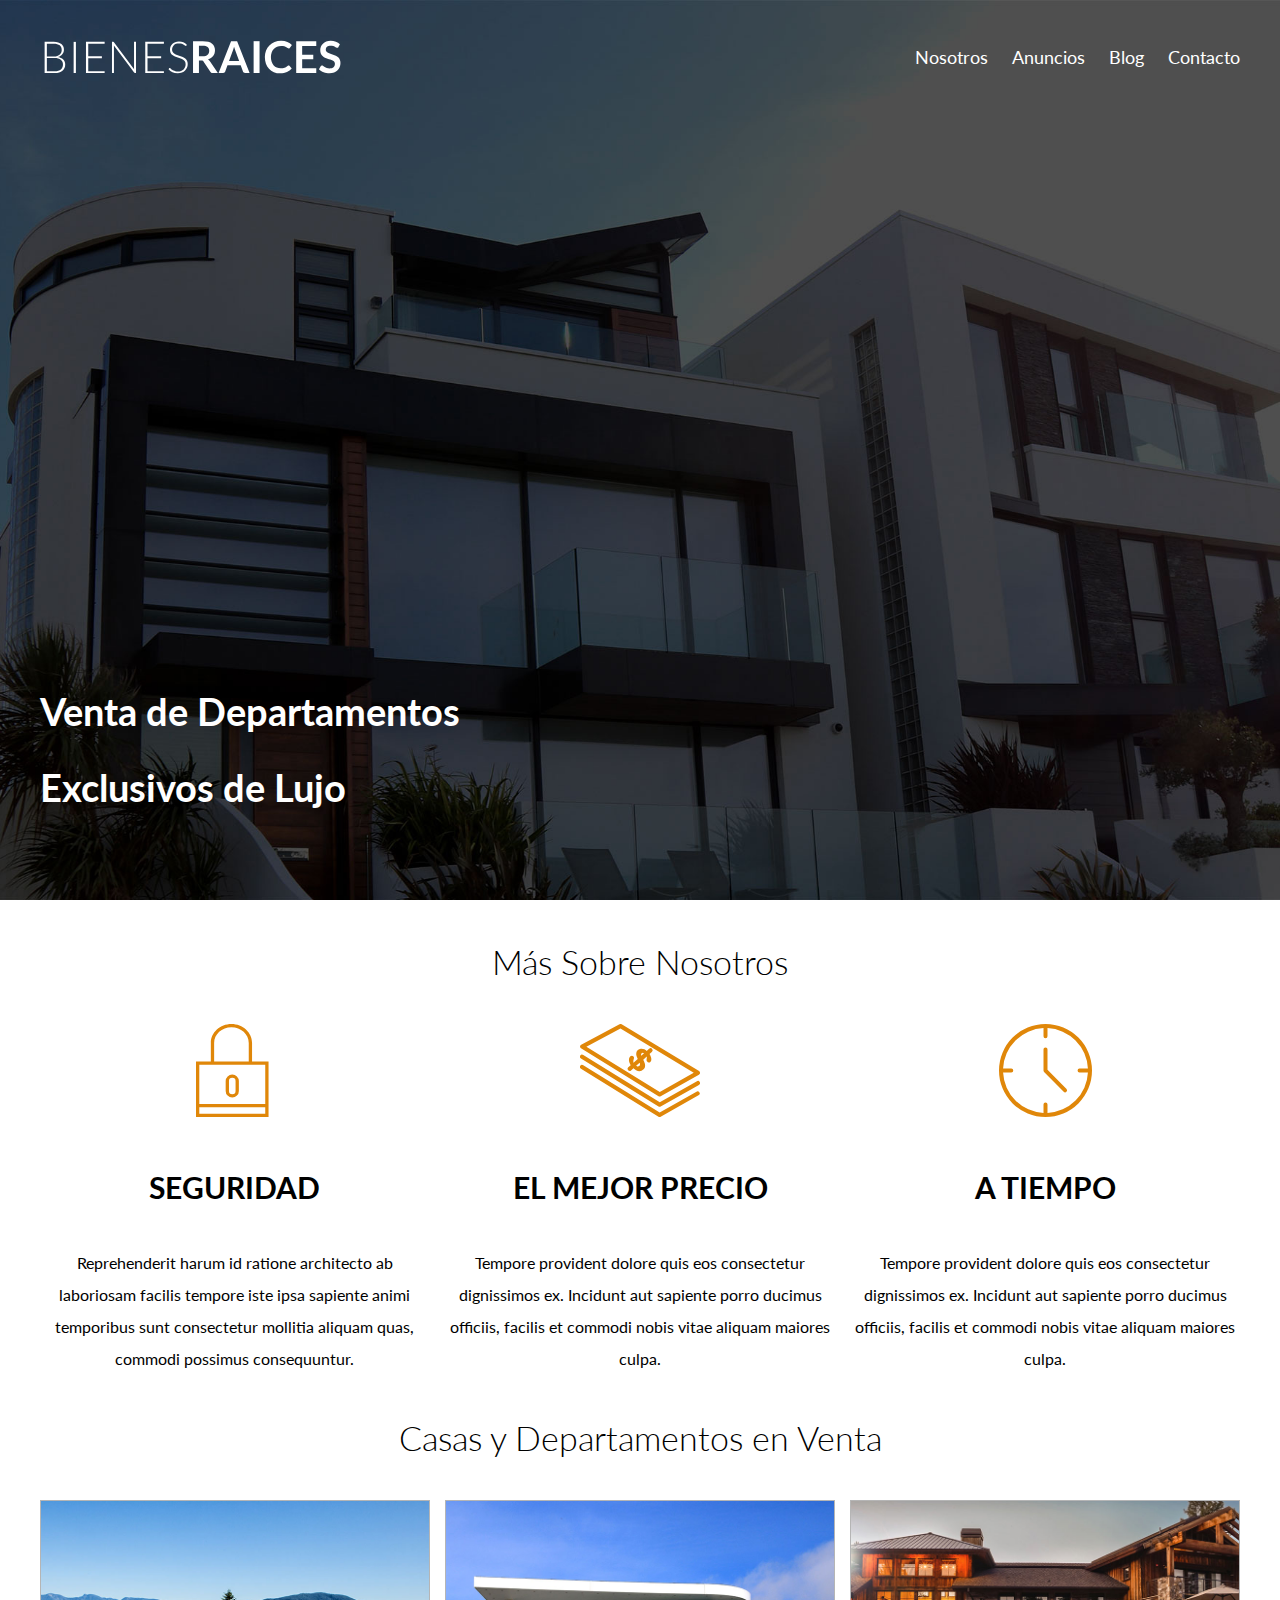
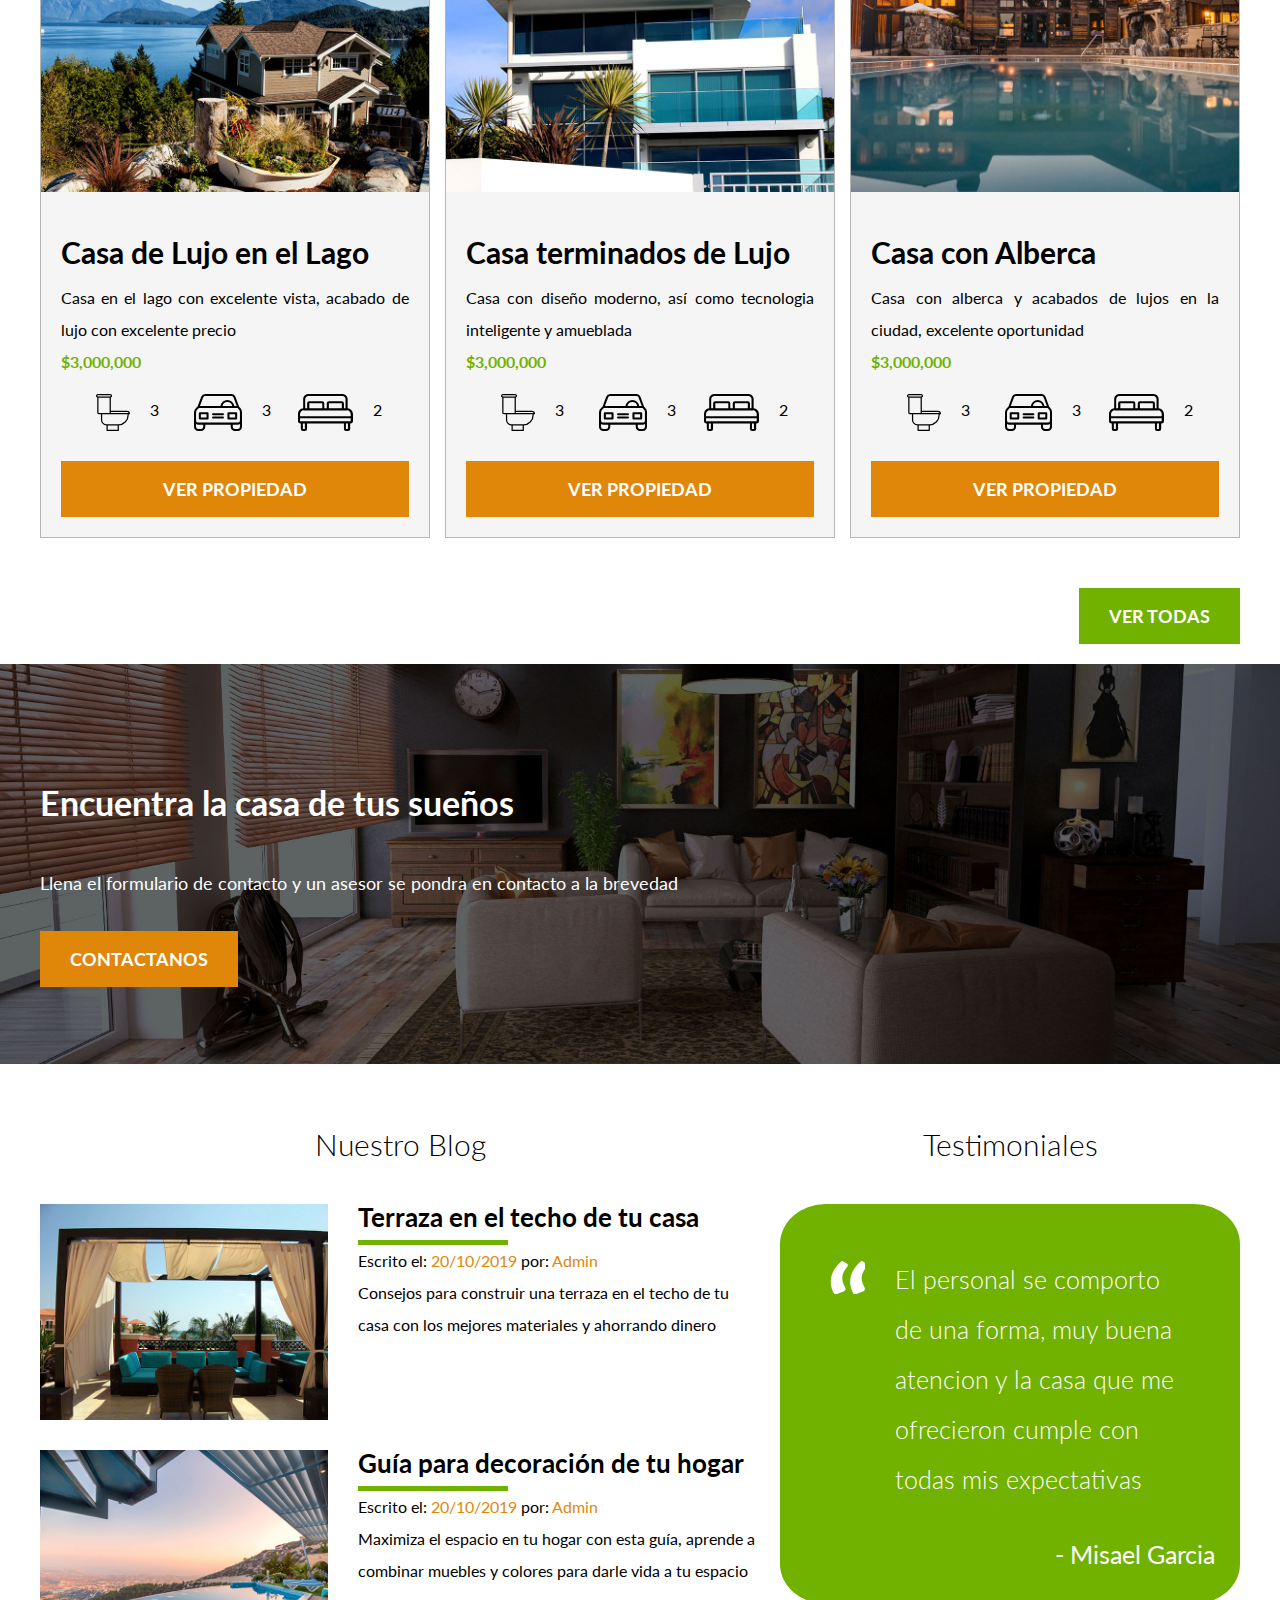
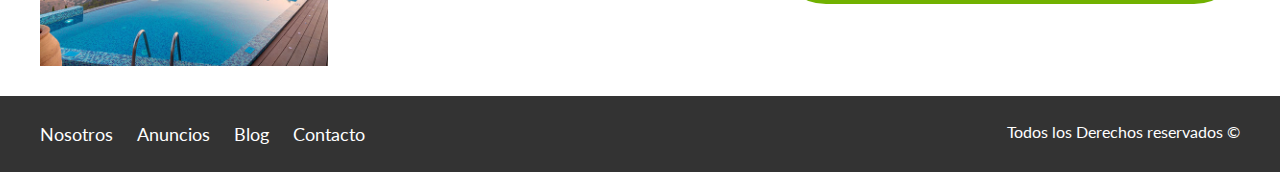
<file: index.html>
<!DOCTYPE html>
<html lang="en">

<head>
    <meta charset="UTF-8">
    <meta name="viewport" content="width=device-width, initial-scale=1.0">
    <title>Bienes Raices</title>
    <link href="https://fonts.googleapis.com/css2?family=Lato:wght@100;400;700;900&display=swap" rel="stylesheet">
    <link rel="stylesheet" href="css/normalize.css">
    <link rel="stylesheet" href="css/styles.css">
</head>

<body>

    <header class="site-header inicio">

        <div class="contenedor contenido-header">
            <div class="barra">
                <img src="img/logo.svg" alt="Logotipo">

                <div class="mobile-menu">
                    <a href="#navegacion">
                        <img src="img/barras.svg" alt="Icono Menu">
                    </a>
                </div>

                <nav id="navegacion" class="navegacion">
                    <a href="nosotros.html">Nosotros</a>
                    <a href="anuncios.html">Anuncios</a>
                    <a href="blog.html">Blog</a>
                    <a href="contacto.html">Contacto</a>
                </nav>
            </div>
            <h1>Venta de Departamentos Exclusivos de Lujo</h1>
        </div>
    </header>

    <section class="contenedor seccion">

        <h2 class="fw-300 centrar-texto">Más Sobre Nosotros</h2>

        <div class="iconos-nosotros">
            <div class="icono">
                <img src="img/icono1.svg" alt="Icono Seguridad">
                <h3>Seguridad</h3>
                <p>Reprehenderit harum id ratione architecto ab laboriosam facilis tempore iste ipsa sapiente animi temporibus sunt consectetur mollitia aliquam quas, commodi possimus consequuntur.</p>
            </div>

            <div class="icono">
                <img src="img/icono2.svg" alt="Icono Mejor Precio">
                <h3>El Mejor Precio</h3>
                <p>Tempore provident dolore quis eos consectetur dignissimos ex. Incidunt aut sapiente porro ducimus officiis, facilis et commodi nobis vitae aliquam maiores culpa.</p>
            </div>

            <div class="icono">
                <img src="img/icono3.svg" alt="Icono Tiempo">
                <h3>A Tiempo</h3>
                <p> Tempore provident dolore quis eos consectetur dignissimos ex. Incidunt aut sapiente porro ducimus officiis, facilis et commodi nobis vitae aliquam maiores culpa.</p>
            </div>
        </div>
    </section>

    <main class="seccion contenedor">
        <h2 class="fw-300 centrar-texto">Casas y Departamentos en Venta</h2>
        <div class="contenedor-anuncios">
            <div class="anuncio">
                <img src="img/anuncio1.jpg" alt="Anuncio Casa Lago">

                <div class="contenido-anuncio">
                    <h3>Casa de Lujo en el Lago</h3>
                    <p>Casa en el lago con excelente vista, acabado de lujo con excelente precio</p>
                    <p class="precio">$3,000,000</p>
                    <ul class="caracteristicas">
                        <li>
                            <img src="img/icono_wc.svg" alt="icono wc">
                            <p>3</p>
                        </li>
                        <li>
                            <img src="img/icono_estacionamiento.svg" alt="icono icono estacionamiento">
                            <p>3</p>
                        </li>
                        <li>
                            <img src="img/icono_dormitorio.svg" alt="icono dormitorio">
                            <p>2</p>
                        </li>
                    </ul>
                    <a href="anuncio.html" class="boton boton-amarillo d-block">Ver propiedad</a>
                </div>
            </div>

            <div class="anuncio">
                <img src="img/anuncio2.jpg" alt="Anuncio Casa Lujo">
                <div class="contenido-anuncio">
                    <h3>Casa terminados de Lujo</h3>
                    <p>Casa con diseño moderno, así como tecnologia inteligente y amueblada</p>
                    <p class="precio">$3,000,000</p>
                    <ul class="caracteristicas">
                        <li>
                            <img src="img/icono_wc.svg" alt="icono wc">
                            <p>3</p>
                        </li>
                        <li>
                            <img src="img/icono_estacionamiento.svg" alt="icono icono estacionamiento">
                            <p>3</p>
                        </li>
                        <li>
                            <img src="img/icono_dormitorio.svg" alt="icono dormitorio">
                            <p>2</p>
                        </li>
                    </ul>
                    <a href="anuncio.html" class="boton boton-amarillo d-block">Ver propiedad</a>
                </div>
            </div>

            <div class="anuncio">
                <img src="img/anuncio3.jpg" alt="Anuncio Casa Alberca">
                <div class="contenido-anuncio">
                    <h3>Casa con Alberca</h3>
                    <p>Casa con alberca y acabados de lujos en la ciudad, excelente oportunidad</p>
                    <p class="precio">$3,000,000</p>
                    <ul class="caracteristicas">
                        <li>
                            <img src="img/icono_wc.svg" alt="icono wc">
                            <p>3</p>
                        </li>
                        <li>
                            <img src="img/icono_estacionamiento.svg" alt="icono icono estacionamiento">
                            <p>3</p>
                        </li>
                        <li>
                            <img src="img/icono_dormitorio.svg" alt="icono dormitorio">
                            <p>2</p>
                        </li>
                    </ul>
                    <a href="anuncio.html" class="boton boton-amarillo d-block">Ver propiedad</a>
                </div>
            </div>
        </div>
        <div class="ver-todas">
            <a href="anuncios.html" class="boton boton-verde">Ver Todas</a>
        </div>
    </main>

    <section class="imagen-seccion">
        <div class="contenedor contenido-contacto">
            <h2>Encuentra la casa de tus sueños</h2>
            <p>Llena el formulario de contacto y un asesor se pondra en contacto a la brevedad</p>
            <a href="contacto.html" class="boton boton-amarillo">Contactanos</a>
        </div>
    </section>

    <div class="seccion-inferior contenedor seccion">
        <section class="blog">
            <h3 class="centrar-texto fw-300">Nuestro Blog</h3>

            <article class="entrada-blog">
                <div class="imagen">
                    <img src="img/blog1.jpg" alt="Entrada Blog">
                </div>
                <div class="texto-entrada">
                    <a href="entrada.html">
                        <h4>Terraza en el techo de tu casa</h4>
                    </a>
                    <p>Escrito el: <span>20/10/2019 </span> por: <span>Admin</span></p>
                    <p>Consejos para construir una terraza en el techo de tu casa con los mejores materiales y ahorrando dinero</p>
                </div>
            </article>

            <article class="entrada-blog">
                <div class="imagen">
                    <img src="img/blog2.jpg" alt="Entrada Blog">
                </div>
                <div class="texto-entrada">
                    <a href="entrada.html">
                        <h4>Guía para decoración de tu hogar</h4>
                    </a>
                    <p>Escrito el: <span>20/10/2019</span> por: <span>Admin</span></p>
                    <p>Maximiza el espacio en tu hogar con esta guía, aprende a combinar muebles y colores para darle vida a tu espacio</p>
                </div>
            </article>
        </section>

        <section class="testimoniales">

            <h3 class="centrar-texto fw-300">Testimoniales</h3>

            <div class="testimonial">
                <blockquote>El personal se comporto de una forma, muy buena atencion y la casa que me ofrecieron cumple con todas mis expectativas</blockquote>
                <p>- Misael Garcia</p>
            </div>

        </section>
    </div>

    <footer class="site-footer seccion">
        <div class="contenedor contenedor-footer">
            <nav class="navegacion">
                <a href="nosotros.html">Nosotros</a>
                <a href="anuncios.html">Anuncios</a>
                <a href="blog.html">Blog</a>
                <a href="contacto.html">Contacto</a>
            </nav>

            <p class="copy">Todos los Derechos reservados &copy;</p>
        </div>
    </footer>
</body>

</html>
</file>
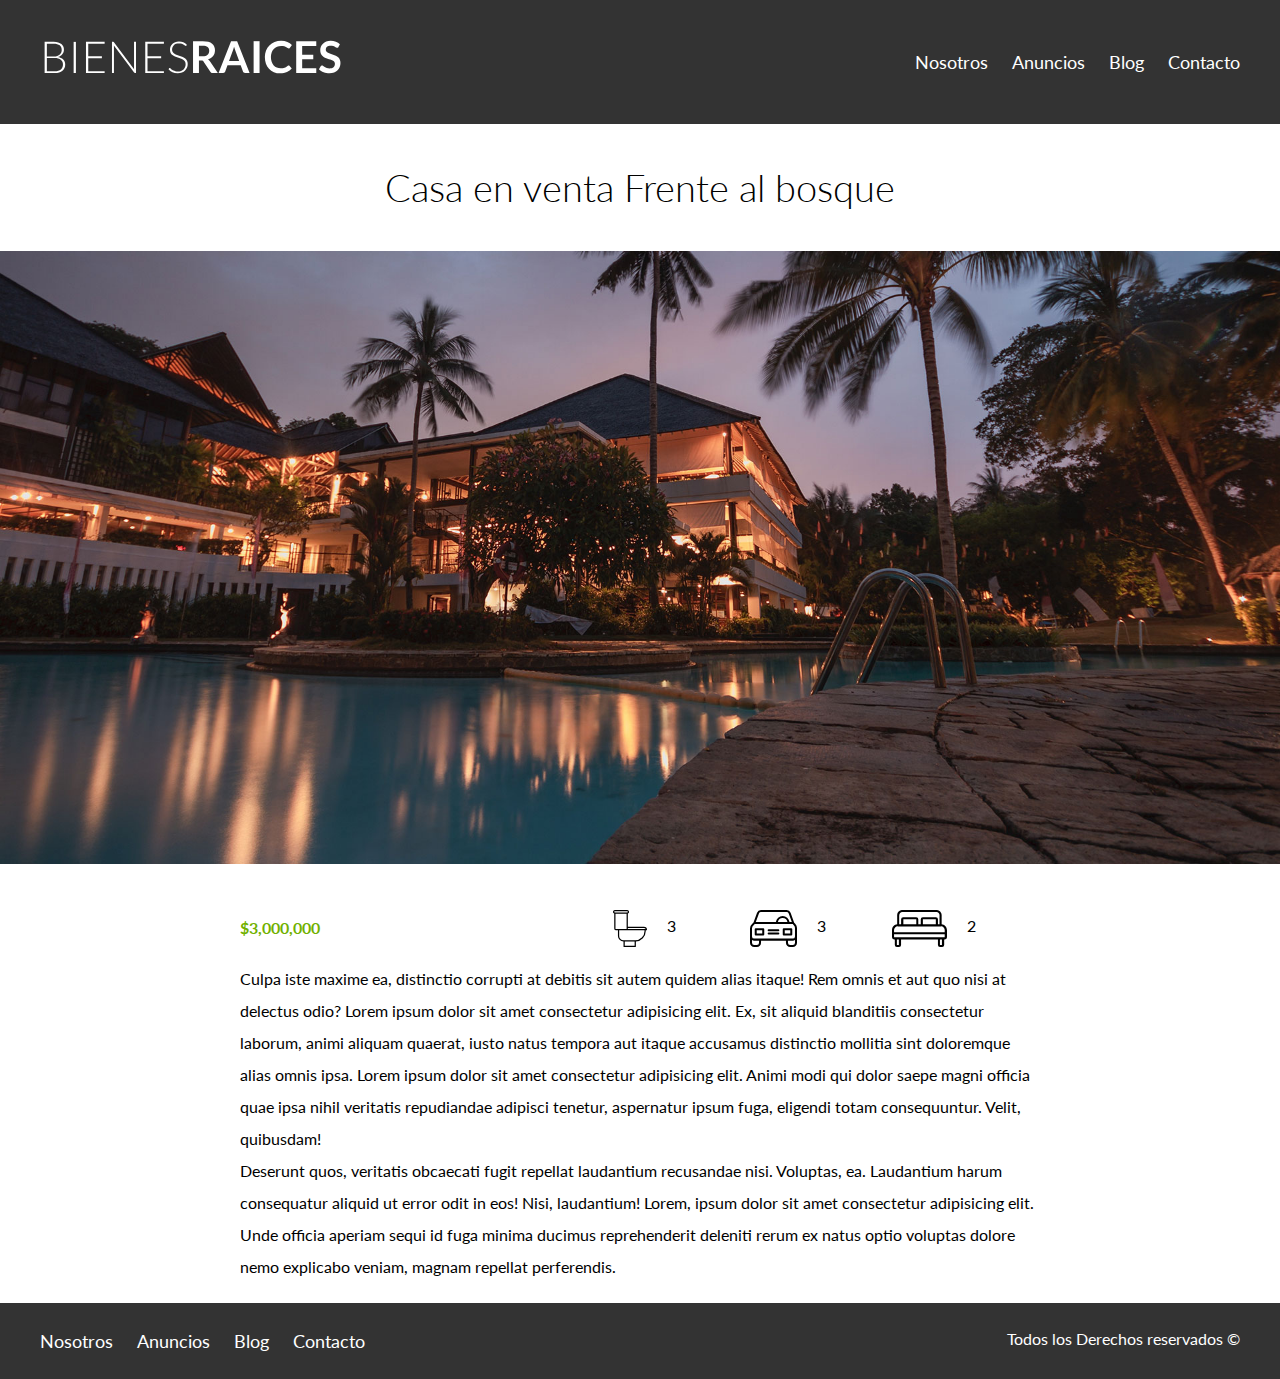
<file: anuncio.html>
<!DOCTYPE html>
<html lang="en">

<head>
    <meta charset="UTF-8">
    <meta name="viewport" content="width=device-width, initial-scale=1.0">
    <title>Bienes Raices</title>
    <link href="https://fonts.googleapis.com/css2?family=Lato:wght@100;400;700;900&display=swap" rel="stylesheet">
    <link rel="stylesheet" href="css/normalize.css">
    <link rel="stylesheet" href="css/styles.css">
</head>

<body>

    <header class="site-header">

        <div class="contenedor contenido-header">
            <div class="barra">
                <a href="index.html"><img src="img/logo.svg" alt="Logotipo"></a>
                <div class="mobile-menu">
                    <a href="#navegacion">
                        <img src="img/barras.svg" alt="Icono Menu">
                    </a>
                </div>

                <nav id="navegacion" class="navegacion">
                    <a href="nosotros.html">Nosotros</a>
                    <a href="anuncios.html">Anuncios</a>
                    <a href="blog.html">Blog</a>
                    <a href="contacto.html">Contacto</a>
                </nav>
            </div>
        </div>
    </header>

    <h1 class="fw-300 centrar-texto">Casa en venta Frente al bosque</h1>
    <img src="img/destacada.jpg" alt="Imagen de la propiedad">

    <main class="contenedor seccion contenido-centrado">

        <div class="resumen-propiedad">
            <p class="precio">$3,000,000</p>
            <ul class="caracteristicas">
                <li>
                    <img src="img/icono_wc.svg" alt="icono wc">
                    <p>3</p>
                </li>
                <li>
                    <img src="img/icono_estacionamiento.svg" alt="icono icono estacionamiento">
                    <p>3</p>
                </li>
                <li>
                    <img src="img/icono_dormitorio.svg" alt="icono dormitorio">
                    <p>2</p>
                </li>
            </ul>
        </div>

        <p>Culpa iste maxime ea, distinctio corrupti at debitis sit autem quidem alias itaque! Rem omnis et aut quo nisi at delectus odio? Lorem ipsum dolor sit amet consectetur adipisicing elit. Ex, sit aliquid blanditiis consectetur laborum, animi aliquam
            quaerat, iusto natus tempora aut itaque accusamus distinctio mollitia sint doloremque alias omnis ipsa. Lorem ipsum dolor sit amet consectetur adipisicing elit. Animi modi qui dolor saepe magni officia quae ipsa nihil veritatis repudiandae
            adipisci tenetur, aspernatur ipsum fuga, eligendi totam consequuntur. Velit, quibusdam!</p>
        <p>Deserunt quos, veritatis obcaecati fugit repellat laudantium recusandae nisi. Voluptas, ea. Laudantium harum consequatur aliquid ut error odit in eos! Nisi, laudantium! Lorem, ipsum dolor sit amet consectetur adipisicing elit. Unde officia aperiam
            sequi id fuga minima ducimus reprehenderit deleniti rerum ex natus optio voluptas dolore nemo explicabo veniam, magnam repellat perferendis.</p>

    </main>

    <footer class="site-footer seccion">
        <div class="contenedor contenedor-footer">
            <nav class="navegacion">
                <a href="nosotros.html">Nosotros</a>
                <a href="anuncios.html">Anuncios</a>
                <a href="blog.html">Blog</a>
                <a href="contacto.html">Contacto</a>
            </nav>

            <p class="copy">Todos los Derechos reservados &copy;</p>
        </div>
    </footer>
</body>

</html>
</file>
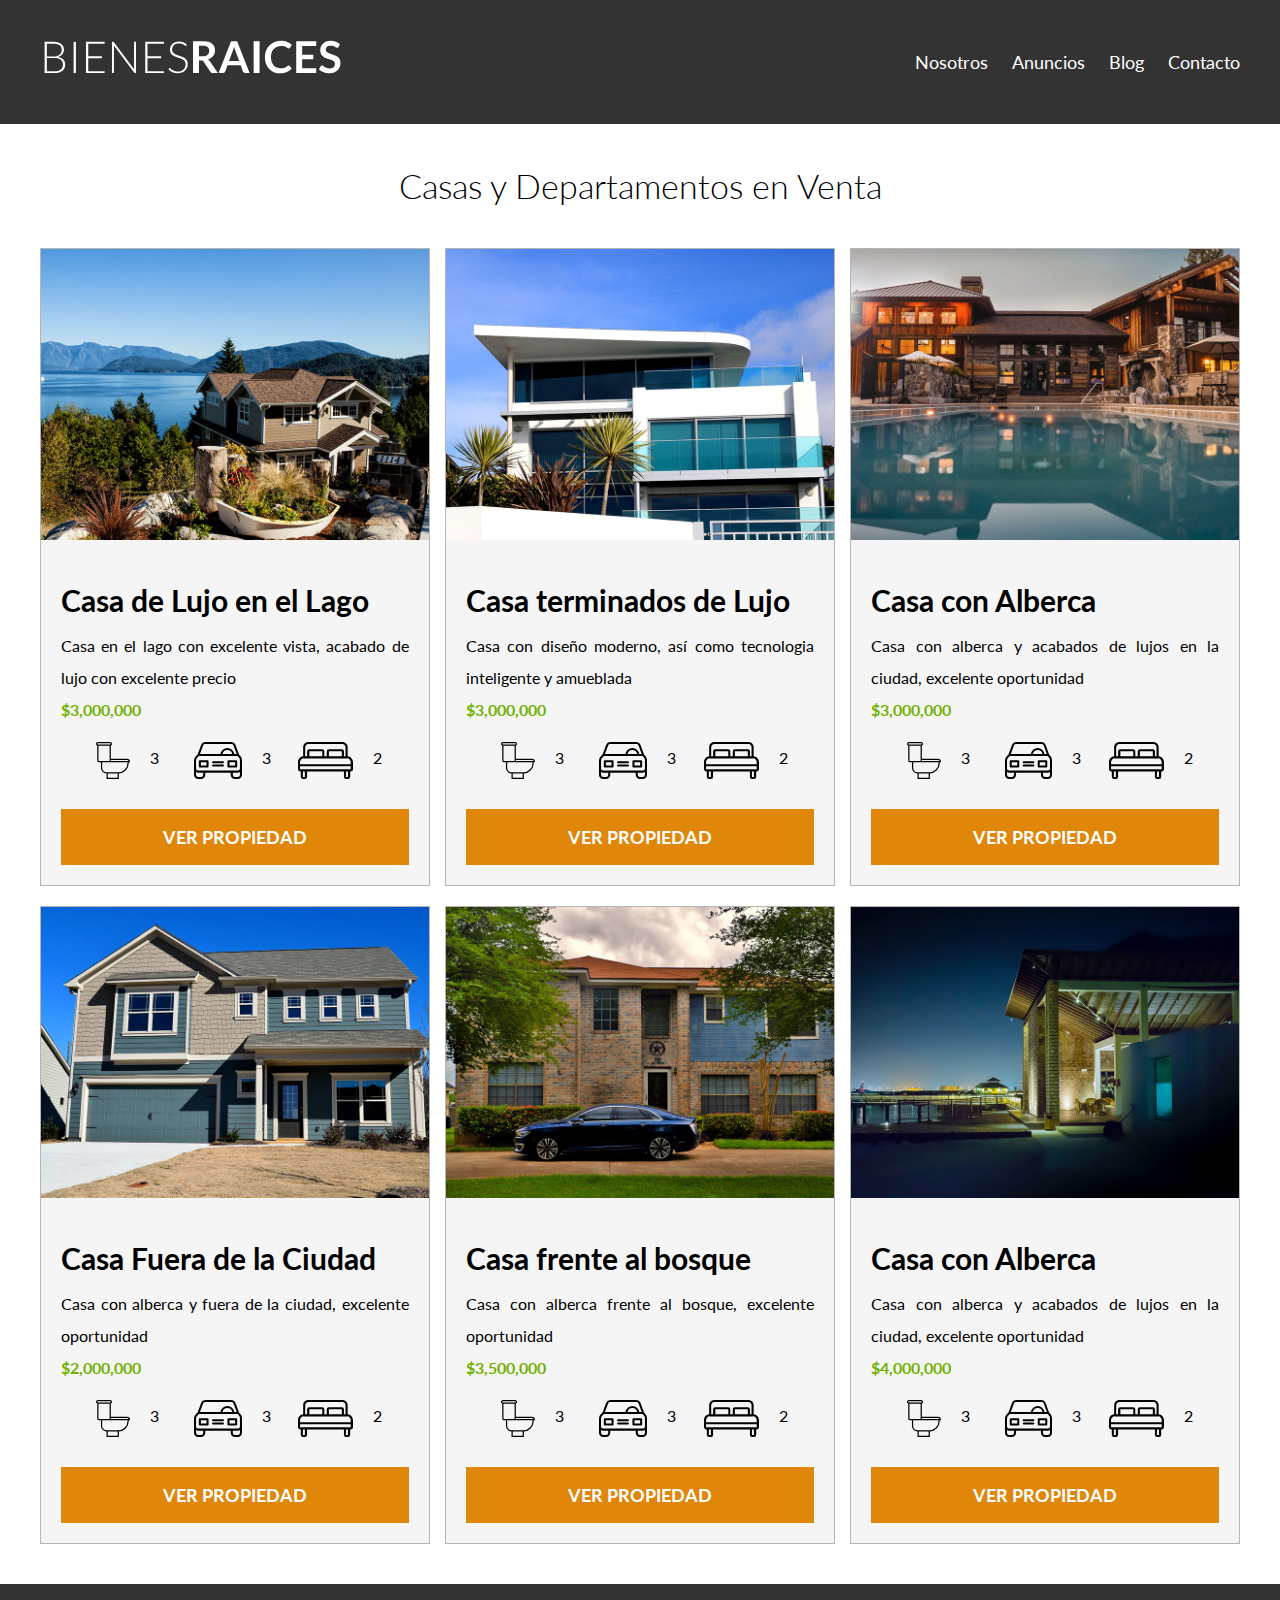
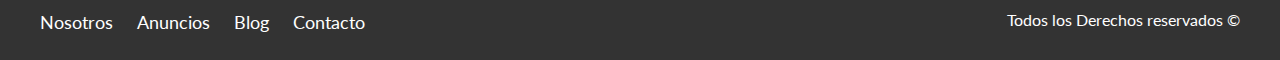
<file: anuncios.html>
<!DOCTYPE html>
<html lang="en">

<head>
    <meta charset="UTF-8">
    <meta name="viewport" content="width=device-width, initial-scale=1.0">
    <title>Bienes Raices</title>
    <link href="https://fonts.googleapis.com/css2?family=Lato:wght@100;400;700;900&display=swap" rel="stylesheet">
    <link rel="stylesheet" href="css/normalize.css">
    <link rel="stylesheet" href="css/styles.css">
</head>

<body>

    <header class="site-header">

        <div class="contenedor contenido-header">
            <div class="barra">
                <a href="index.html"><img src="img/logo.svg" alt="Logotipo"></a>
                <div class="mobile-menu">
                    <a href="#navegacion">
                        <img src="img/barras.svg" alt="Icono Menu">
                    </a>
                </div>

                <nav id="navegacion" class="navegacion">
                    <a href="nosotros.html">Nosotros</a>
                    <a href="anuncios.html">Anuncios</a>
                    <a href="blog.html">Blog</a>
                    <a href="contacto.html">Contacto</a>
                </nav>
            </div>
        </div>
    </header>

    <main class="seccion contenedor">
        <h2 class="fw-300 centrar-texto">Casas y Departamentos en Venta</h2>
        <div class="contenedor-anuncios">

            <div class="anuncio">
                <img src="img/anuncio1.jpg" alt="Anuncio Casa Lago">

                <div class="contenido-anuncio">
                    <h3>Casa de Lujo en el Lago</h3>
                    <p>Casa en el lago con excelente vista, acabado de lujo con excelente precio</p>
                    <p class="precio">$3,000,000</p>
                    <ul class="caracteristicas">
                        <li>
                            <img src="img/icono_wc.svg" alt="icono wc">
                            <p>3</p>
                        </li>
                        <li>
                            <img src="img/icono_estacionamiento.svg" alt="icono icono estacionamiento">
                            <p>3</p>
                        </li>
                        <li>
                            <img src="img/icono_dormitorio.svg" alt="icono dormitorio">
                            <p>2</p>
                        </li>
                    </ul>
                    <a href="anuncio.html" class="boton boton-amarillo d-block">Ver propiedad</a>
                </div>
            </div>

            <div class="anuncio">
                <img src="img/anuncio2.jpg" alt="Anuncio Casa Lujo">
                <div class="contenido-anuncio">
                    <h3>Casa terminados de Lujo</h3>
                    <p>Casa con diseño moderno, así como tecnologia inteligente y amueblada</p>
                    <p class="precio">$3,000,000</p>
                    <ul class="caracteristicas">
                        <li>
                            <img src="img/icono_wc.svg" alt="icono wc">
                            <p>3</p>
                        </li>
                        <li>
                            <img src="img/icono_estacionamiento.svg" alt="icono icono estacionamiento">
                            <p>3</p>
                        </li>
                        <li>
                            <img src="img/icono_dormitorio.svg" alt="icono dormitorio">
                            <p>2</p>
                        </li>
                    </ul>
                    <a href="anuncio.html" class="boton boton-amarillo d-block">Ver propiedad</a>
                </div>
            </div>

            <div class="anuncio">
                <img src="img/anuncio3.jpg" alt="Anuncio Casa Alberca">
                <div class="contenido-anuncio">
                    <h3>Casa con Alberca</h3>
                    <p>Casa con alberca y acabados de lujos en la ciudad, excelente oportunidad</p>
                    <p class="precio">$3,000,000</p>
                    <ul class="caracteristicas">
                        <li>
                            <img src="img/icono_wc.svg" alt="icono wc">
                            <p>3</p>
                        </li>
                        <li>
                            <img src="img/icono_estacionamiento.svg" alt="icono icono estacionamiento">
                            <p>3</p>
                        </li>
                        <li>
                            <img src="img/icono_dormitorio.svg" alt="icono dormitorio">
                            <p>2</p>
                        </li>
                    </ul>
                    <a href="anuncio.html" class="boton boton-amarillo d-block">Ver propiedad</a>
                </div>
            </div>

            <div class="anuncio">
                <img src="img/anuncio4.jpg" alt="Anuncio Casa de Lujo">

                <div class="contenido-anuncio">
                    <h3>Casa Fuera de la Ciudad</h3>
                    <p>Casa con alberca y fuera de la ciudad, excelente oportunidad</p>
                    <p class="precio">$2,000,000</p>
                    <ul class="caracteristicas">
                        <li>
                            <img src="img/icono_wc.svg" alt="icono wc">
                            <p>3</p>
                        </li>
                        <li>
                            <img src="img/icono_estacionamiento.svg" alt="icono icono estacionamiento">
                            <p>3</p>
                        </li>
                        <li>
                            <img src="img/icono_dormitorio.svg" alt="icono dormitorio">
                            <p>2</p>
                        </li>
                    </ul>
                    <a href="anuncio.html" class="boton boton-amarillo d-block">Ver propiedad</a>
                </div>
            </div>

            <div class="anuncio">
                <img src="img/anuncio5.jpg" alt="Anuncio Frente al bosque">
                <div class="contenido-anuncio">
                    <h3>Casa frente al bosque</h3>
                    <p>Casa con alberca frente al bosque, excelente oportunidad</p>
                    <p class="precio">$3,500,000</p>
                    <ul class="caracteristicas">
                        <li>
                            <img src="img/icono_wc.svg" alt="icono wc">
                            <p>3</p>
                        </li>
                        <li>
                            <img src="img/icono_estacionamiento.svg" alt="icono icono estacionamiento">
                            <p>3</p>
                        </li>
                        <li>
                            <img src="img/icono_dormitorio.svg" alt="icono dormitorio">
                            <p>2</p>
                        </li>
                    </ul>
                    <a href="anuncio.html" class="boton boton-amarillo d-block">Ver propiedad</a>
                </div>
            </div>

            <div class="anuncio">
                <img src="img/anuncio6.jpg" alt="Anuncio Casa Alberca">
                <div class="contenido-anuncio">
                    <h3>Casa con Alberca</h3>
                    <p>Casa con alberca y acabados de lujos en la ciudad, excelente oportunidad</p>
                    <p class="precio">$4,000,000</p>
                    <ul class="caracteristicas">
                        <li>
                            <img src="img/icono_wc.svg" alt="icono wc">
                            <p>3</p>
                        </li>
                        <li>
                            <img src="img/icono_estacionamiento.svg" alt="icono icono estacionamiento">
                            <p>3</p>
                        </li>
                        <li>
                            <img src="img/icono_dormitorio.svg" alt="icono dormitorio">
                            <p>2</p>
                        </li>
                    </ul>
                    <a href="anuncio.html" class="boton boton-amarillo d-block">Ver propiedad</a>
                </div>
            </div>

        </div>
    </main>

    <footer class="site-footer seccion">
        <div class="contenedor contenedor-footer">
            <nav class="navegacion">
                <a href="nosotros.html">Nosotros</a>
                <a href="anuncios.html">Anuncios</a>
                <a href="blog.html">Blog</a>
                <a href="contacto.html">Contacto</a>
            </nav>

            <p class="copy">Todos los Derechos reservados &copy;</p>
        </div>
    </footer>
</body>

</html>
</file>
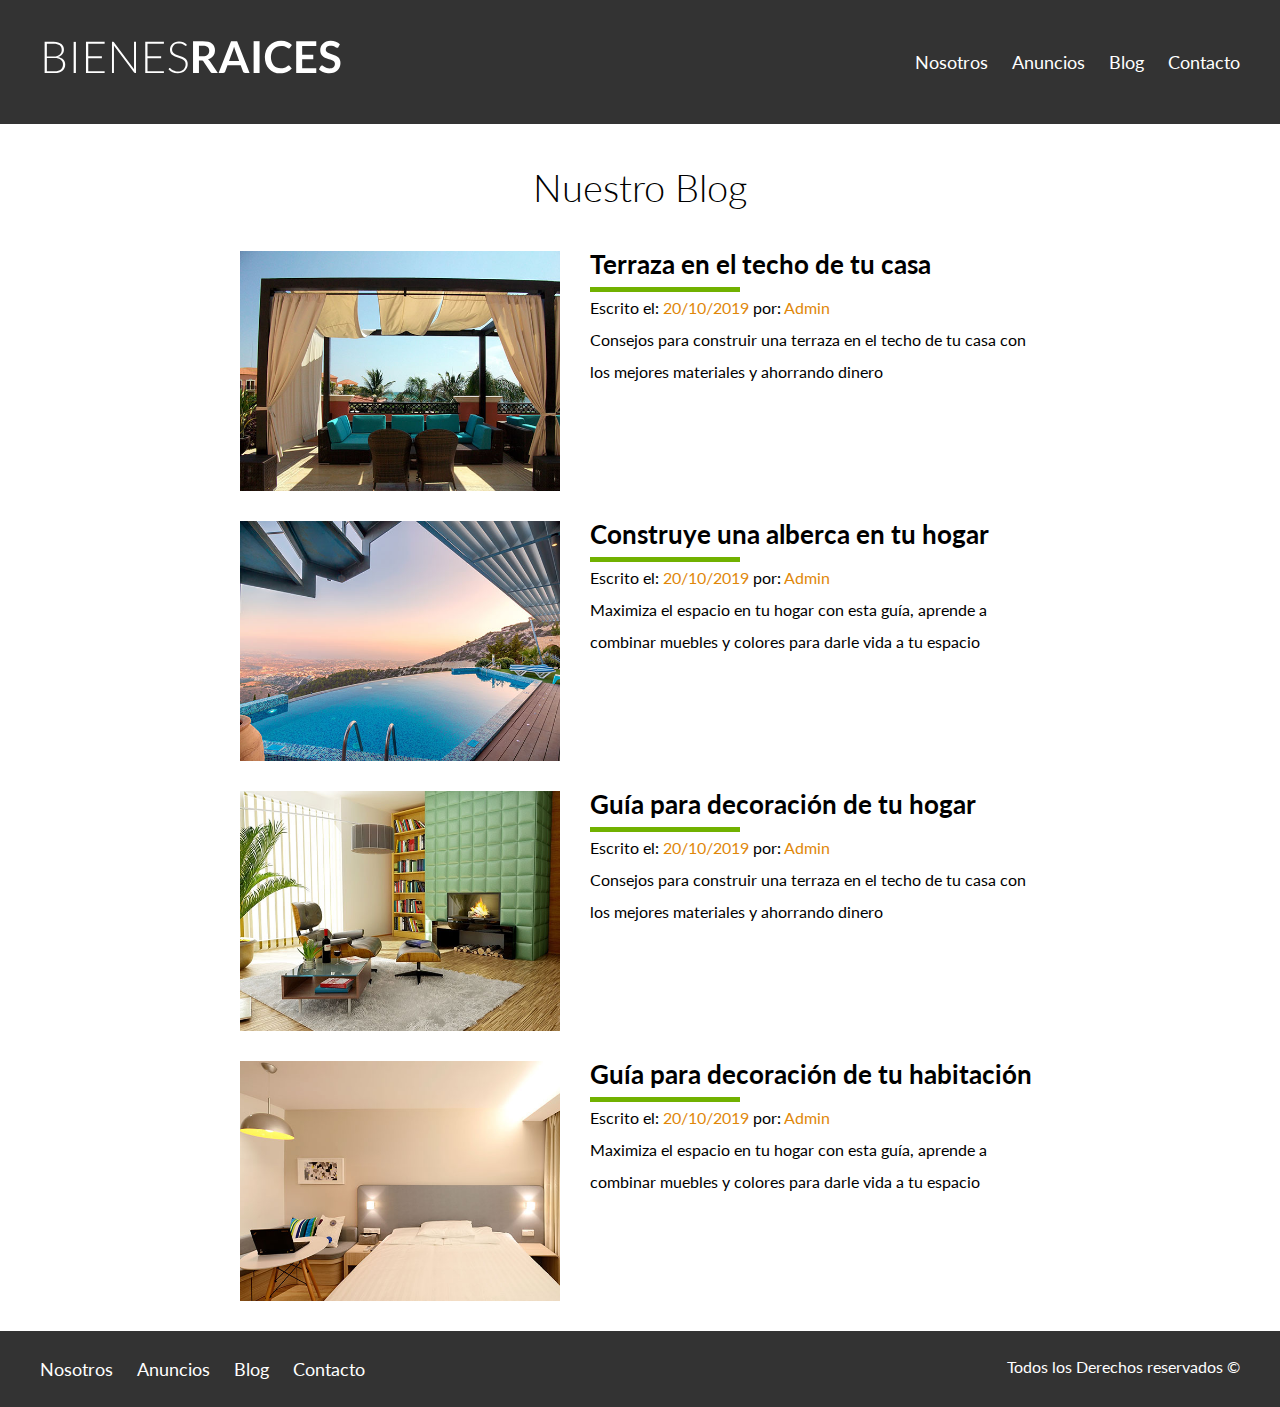
<file: blog.html>
<!DOCTYPE html>
<html lang="en">

<head>
    <meta charset="UTF-8">
    <meta name="viewport" content="width=device-width, initial-scale=1.0">
    <title>Bienes Raices</title>
    <link href="https://fonts.googleapis.com/css2?family=Lato:wght@100;400;700;900&display=swap" rel="stylesheet">
    <link rel="stylesheet" href="css/normalize.css">
    <link rel="stylesheet" href="css/styles.css">
</head>

<body>

    <header class="site-header">

        <div class="contenedor contenido-header">
            <div class="barra">
                <a href="index.html"><img src="img/logo.svg" alt="Logotipo"></a>
                <div class="mobile-menu">
                    <a href="#navegacion">
                        <img src="img/barras.svg" alt="Icono Menu">
                    </a>
                </div>

                <nav id="navegacion" class="navegacion">
                    <a href="nosotros.html">Nosotros</a>
                    <a href="anuncios.html">Anuncios</a>
                    <a href="blog.html">Blog</a>
                    <a href="contacto.html">Contacto</a>
                </nav>
            </div>
        </div>
    </header>

    <main class="contenedor seccion contenido-centrado">

        <h1 class="fw-300 centrar-texto">Nuestro Blog</h1>

        <article class="entrada-blog">
            <div class="imagen">
                <img src="img/blog1.jpg" alt="Entrada Blog">
            </div>
            <div class="texto-entrada">
                <a href="entrada.html">
                    <h4>Terraza en el techo de tu casa</h4>
                </a>
                <p>Escrito el: <span>20/10/2019 </span> por: <span>Admin</span></p>
                <p>Consejos para construir una terraza en el techo de tu casa con los mejores materiales y ahorrando dinero</p>
            </div>
        </article>

        <article class="entrada-blog">
            <div class="imagen">
                <img src="img/blog2.jpg" alt="Entrada Blog">
            </div>
            <div class="texto-entrada">
                <a href="entrada.html">
                    <h4>Construye una alberca en tu hogar</h4>
                </a>
                <p>Escrito el: <span>20/10/2019</span> por: <span>Admin</span></p>
                <p>Maximiza el espacio en tu hogar con esta guía, aprende a combinar muebles y colores para darle vida a tu espacio</p>
            </div>
        </article>

        <article class="entrada-blog">
            <div class="imagen">
                <img src="img/blog3.jpg" alt="Entrada Blog">
            </div>
            <div class="texto-entrada">
                <a href="entrada.html">
                    <h4>Guía para decoración de tu hogar</h4>
                </a>
                <p>Escrito el: <span>20/10/2019 </span> por: <span>Admin</span></p>
                <p>Consejos para construir una terraza en el techo de tu casa con los mejores materiales y ahorrando dinero</p>
            </div>
        </article>

        <article class="entrada-blog">
            <div class="imagen">
                <img src="img/blog4.jpg" alt="Entrada Blog">
            </div>
            <div class="texto-entrada">
                <a href="entrada.html">
                    <h4>Guía para decoración de tu habitación</h4>
                </a>
                <p>Escrito el: <span>20/10/2019</span> por: <span>Admin</span></p>
                <p>Maximiza el espacio en tu hogar con esta guía, aprende a combinar muebles y colores para darle vida a tu espacio</p>
            </div>
        </article>
        </section>
        </section>

    </main>

    <footer class="site-footer seccion">
        <div class="contenedor contenedor-footer">
            <nav class="navegacion">
                <a href="nosotros.html">Nosotros</a>
                <a href="anuncios.html">Anuncios</a>
                <a href="blog.html">Blog</a>
                <a href="contacto.html">Contacto</a>
            </nav>

            <p class="copy">Todos los Derechos reservados &copy;</p>
        </div>
    </footer>
</body>

</html>
</file>
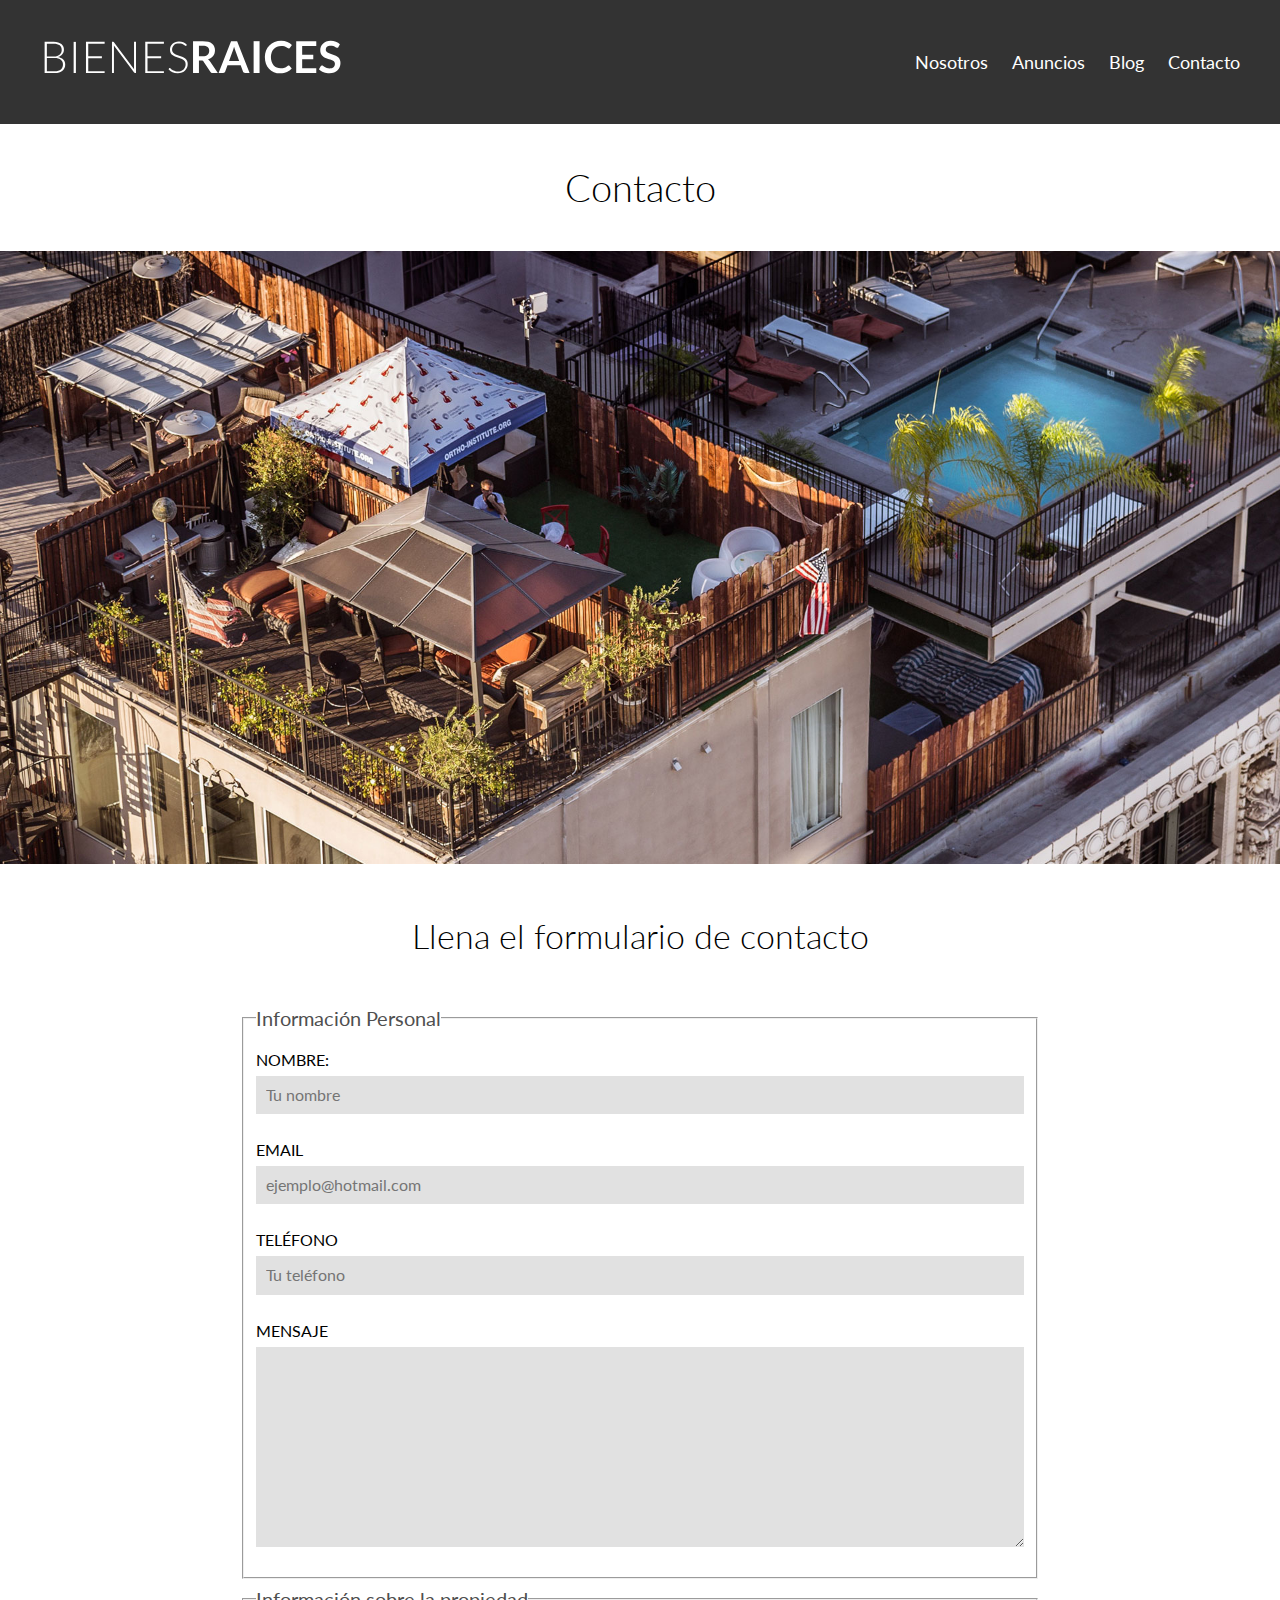
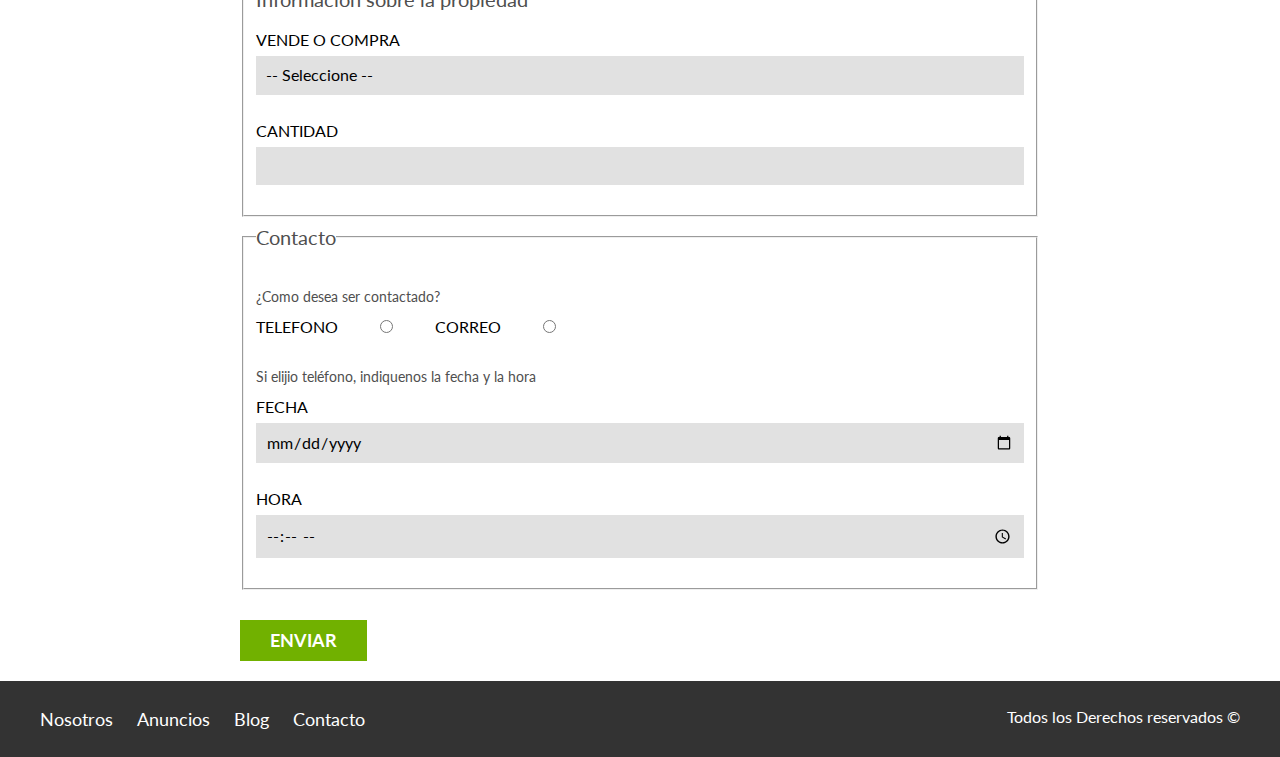
<file: contacto.html>
<!DOCTYPE html>
<html lang="en">

<head>
    <meta charset="UTF-8">
    <meta name="viewport" content="width=device-width, initial-scale=1.0">
    <title>Bienes Raices</title>
    <link href="https://fonts.googleapis.com/css2?family=Lato:wght@100;400;700;900&display=swap" rel="stylesheet">
    <link rel="stylesheet" href="css/normalize.css">
    <link rel="stylesheet" href="css/styles.css">
</head>

<body>

    <header class="site-header">

        <div class="contenedor contenido-header">
            <div class="barra">
                <a href="index.html"><img src="img/logo.svg" alt="Logotipo"></a>
                <div class="mobile-menu">
                    <a href="#navegacion">
                        <img src="img/barras.svg" alt="Icono Menu">
                    </a>
                </div>

                <nav id="navegacion" class="navegacion">
                    <a href="nosotros.html">Nosotros</a>
                    <a href="anuncios.html">Anuncios</a>
                    <a href="blog.html">Blog</a>
                    <a href="contacto.html">Contacto</a>
                </nav>
            </div>
        </div>
    </header>

    <h1 class="fw-300 centrar-texto">Contacto</h1>
    <img src="img/destacada3.jpg" alt="Imagen Principal">

    <main class="contenedor seccion contenido-centrado">

        <h2 class="fw-300 centrar-texto">Llena el formulario de contacto</h2>

        <form action="">

            <fieldset>
                <legend>Información Personal</legend>
                <label for="nombre">Nombre:</label>
                <input type="text" id="nombre" placeholder="Tu nombre">

                <label for="email">Email</label>
                <input type="email" id="email" placeholder="ejemplo@hotmail.com" required>

                <label for="telefono">Teléfono </label>
                <input type="tel" id="telefono" placeholder="Tu teléfono" required>

                <label for="mensaje">Mensaje</label>
                <textarea id="mensaje"></textarea>
            </fieldset>

            <fieldset>
                <legend>Información sobre la propiedad</legend>

                <label for="opciones">Vende o Compra</label>

                <select id="opciones">
                    <option value="" disabled selected>-- Seleccione --</option>
                    <option value="Compra">Compra</option>
                    <option value="Vende">Vende</option>
                </select>

                <label for="cantidad">Cantidad</label>
                <input type="number" min="0" max="1000" step="100">

            </fieldset>

            <fieldset>

                <legend>Contacto</legend>

                <p>¿Como desea ser contactado?</p>
                <div class="forma-contacto">
                    <label for="telefono">Telefono</label>
                    <input type="radio" name="contacto" value="telefono" id="telefono">

                    <label for="correo">Correo</label>
                    <input type="radio" name="contacto" value="correo" id="correo">
                </div>

                <p>Si elijio teléfono, indiquenos la fecha y la hora</p>
                <label for="fecha">Fecha</label>
                <input type="date" id="fecha">
                <label for="hora">Hora</label>
                <input type="time" id="hora" min="9:00" max="19:00">

            </fieldset>
            <input type="submit" value="Enviar" class="boton boton-verde">
        </form>

    </main>

    <footer class="site-footer seccion">
        <div class="contenedor contenedor-footer">
            <nav class="navegacion">
                <a href="nosotros.html">Nosotros</a>
                <a href="anuncios.html">Anuncios</a>
                <a href="blog.html">Blog</a>
                <a href="contacto.html">Contacto</a>
            </nav>

            <p class="copy">Todos los Derechos reservados &copy;</p>
        </div>
    </footer>
</body>

</html>
</file>
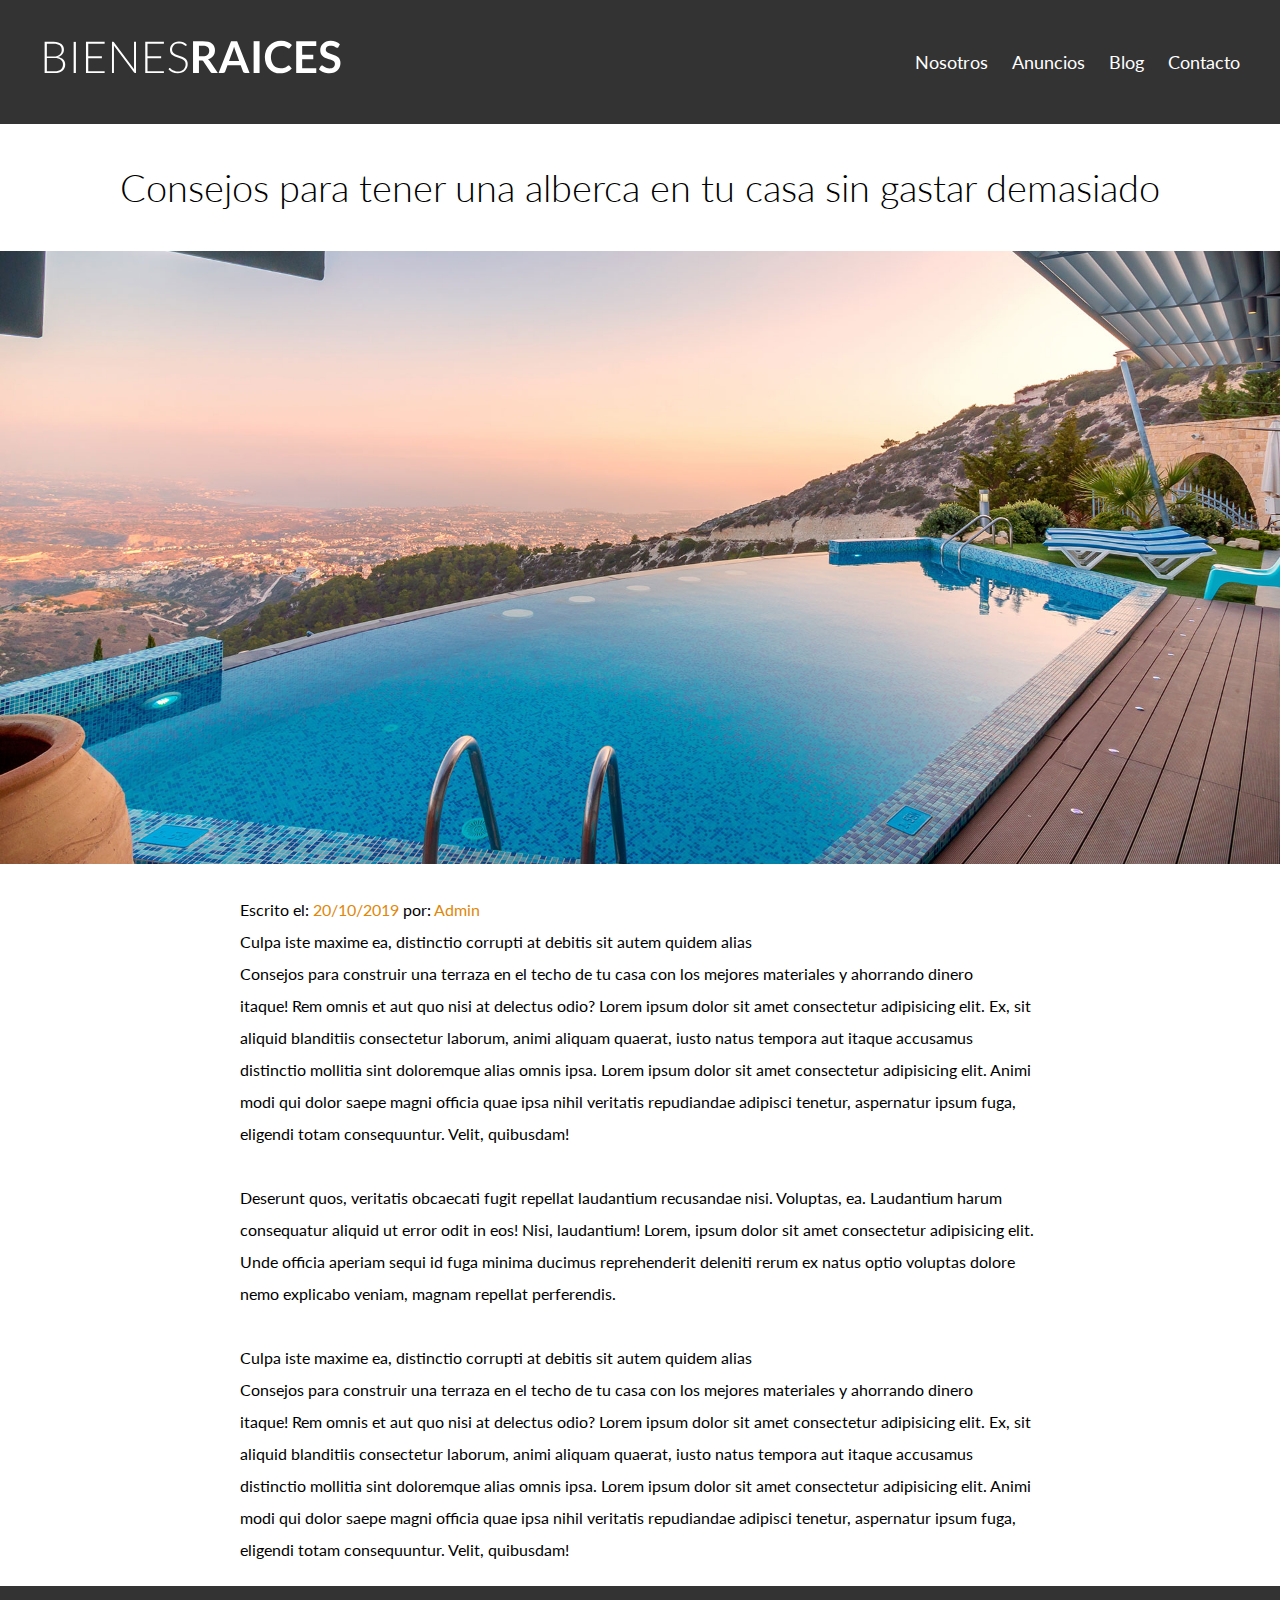
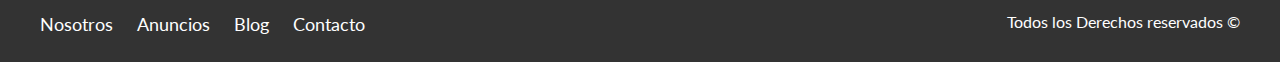
<file: entrada.html>
<!DOCTYPE html>
<html lang="en">

<head>
    <meta charset="UTF-8">
    <meta name="viewport" content="width=device-width, initial-scale=1.0">
    <title>Bienes Raices</title>
    <link href="https://fonts.googleapis.com/css2?family=Lato:wght@100;400;700;900&display=swap" rel="stylesheet">
    <link rel="stylesheet" href="css/normalize.css">
    <link rel="stylesheet" href="css/styles.css">
</head>

<body>

    <header class="site-header">

        <div class="contenedor contenido-header">
            <div class="barra">
                <a href="index.html"><img src="img/logo.svg" alt="Logotipo"></a>
                <div class="mobile-menu">
                    <a href="#navegacion">
                        <img src="img/barras.svg" alt="Icono Menu">
                    </a>
                </div>

                <nav id="navegacion" class="navegacion">
                    <a href="nosotros.html">Nosotros</a>
                    <a href="anuncios.html">Anuncios</a>
                    <a href="blog.html">Blog</a>
                    <a href="contacto.html">Contacto</a>
                </nav>
            </div>
        </div>
    </header>

    <h1 class="fw-300 centrar-texto">Consejos para tener una alberca en tu casa sin gastar demasiado</h1>
    <img src="img/destacada2.jpg" alt="Imagen principal">

    <main class="contenedor seccion contenido-centrado texto-entrada">

        <p>Escrito el: <span>20/10/2019 </span> por: <span>Admin</span></p>
        <p>Culpa iste maxime ea, distinctio corrupti at debitis sit autem quidem alias
            <p>Consejos para construir una terraza en el techo de tu casa con los mejores materiales y ahorrando dinero</p>itaque! Rem omnis et aut quo nisi at delectus odio? Lorem ipsum dolor sit amet consectetur adipisicing elit. Ex, sit aliquid blanditiis
            consectetur laborum, animi aliquam quaerat, iusto natus tempora aut itaque accusamus distinctio mollitia sint doloremque alias omnis ipsa. Lorem ipsum dolor sit amet consectetur adipisicing elit. Animi modi qui dolor saepe magni officia quae
            ipsa nihil veritatis repudiandae adipisci tenetur, aspernatur ipsum fuga, eligendi totam consequuntur. Velit, quibusdam!</p><br>
        <p>Deserunt quos, veritatis obcaecati fugit repellat laudantium recusandae nisi. Voluptas, ea. Laudantium harum consequatur aliquid ut error odit in eos! Nisi, laudantium! Lorem, ipsum dolor sit amet consectetur adipisicing elit. Unde officia aperiam
            sequi id fuga minima ducimus reprehenderit deleniti rerum ex natus optio voluptas dolore nemo explicabo veniam, magnam repellat perferendis.</p><br>
        <p>Culpa iste maxime ea, distinctio corrupti at debitis sit autem quidem alias
            <p>Consejos para construir una terraza en el techo de tu casa con los mejores materiales y ahorrando dinero</p>itaque! Rem omnis et aut quo nisi at delectus odio? Lorem ipsum dolor sit amet consectetur adipisicing elit. Ex, sit aliquid blanditiis
            consectetur laborum, animi aliquam quaerat, iusto natus tempora aut itaque accusamus distinctio mollitia sint doloremque alias omnis ipsa. Lorem ipsum dolor sit amet consectetur adipisicing elit. Animi modi qui dolor saepe magni officia quae
            ipsa nihil veritatis repudiandae adipisci tenetur, aspernatur ipsum fuga, eligendi totam consequuntur. Velit, quibusdam!</p>

    </main>

    <footer class="site-footer seccion">
        <div class="contenedor contenedor-footer">
            <nav class="navegacion">
                <a href="nosotros.html">Nosotros</a>
                <a href="anuncios.html">Anuncios</a>
                <a href="blog.html">Blog</a>
                <a href="contacto.html">Contacto</a>
            </nav>

            <p class="copy">Todos los Derechos reservados &copy;</p>
        </div>
    </footer>
</body>

</html>
</file>
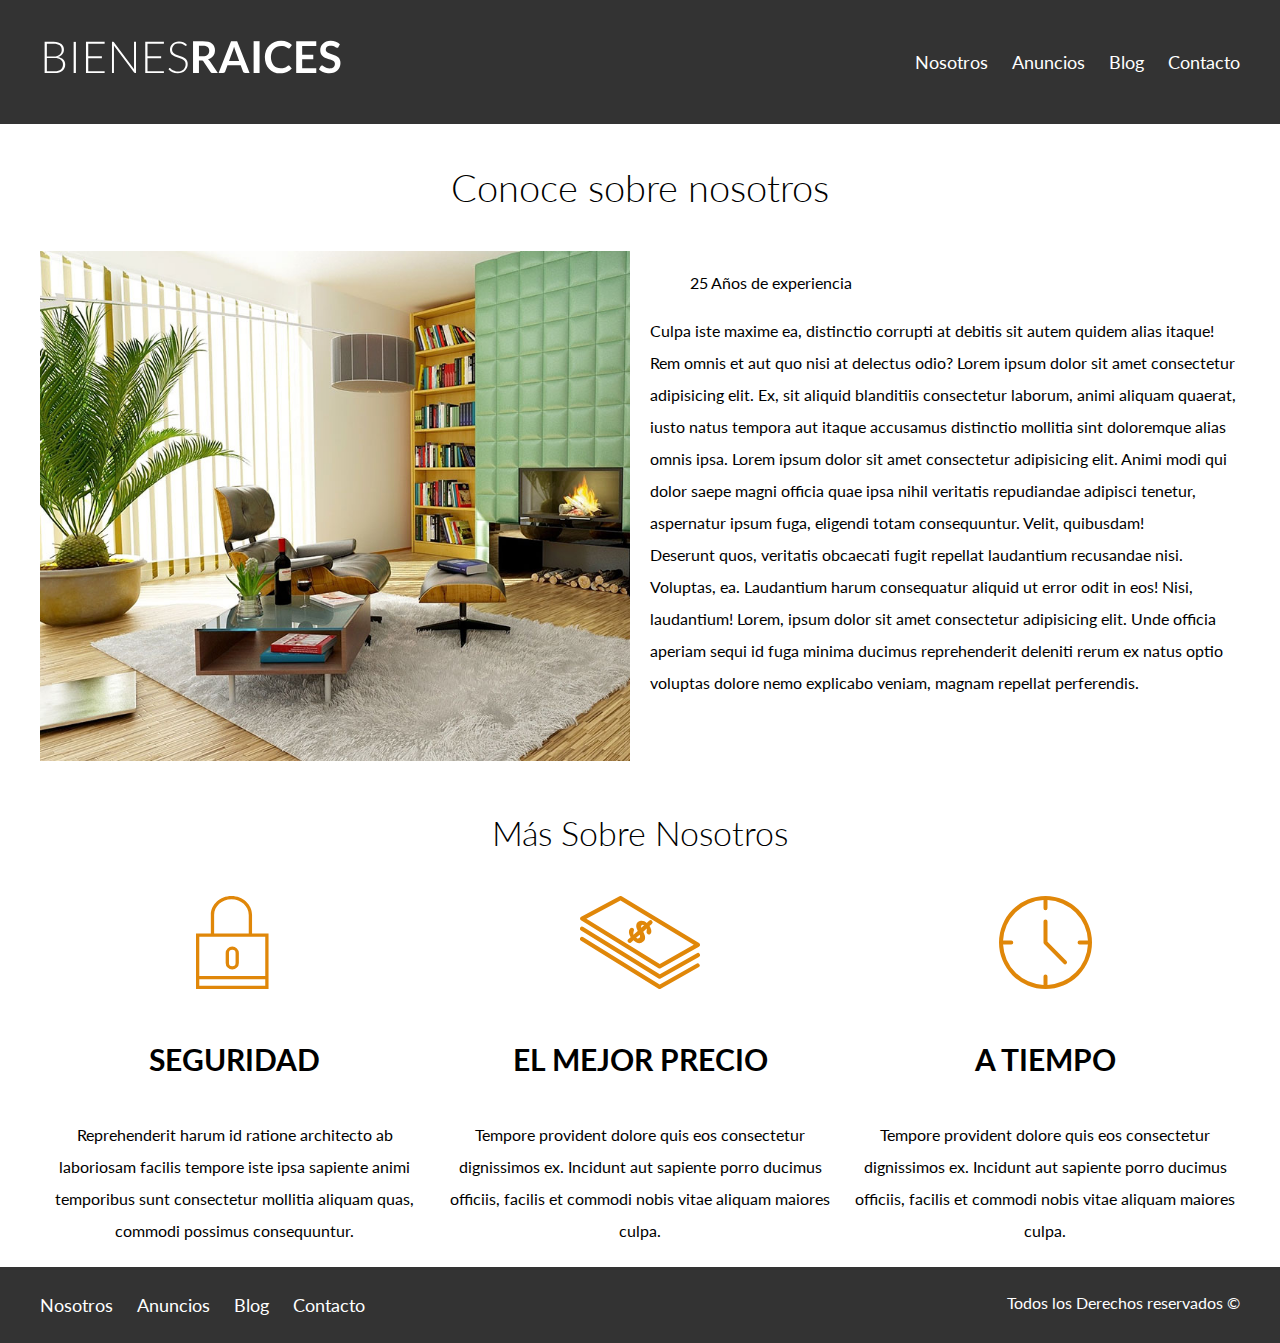
<file: nosotros.html>
<!DOCTYPE html>
<html lang="en">

<head>
    <meta charset="UTF-8">
    <meta name="viewport" content="width=device-width, initial-scale=1.0">
    <title>Bienes Raices</title>
    <link href="https://fonts.googleapis.com/css2?family=Lato:wght@100;400;700;900&display=swap" rel="stylesheet">
    <link rel="stylesheet" href="css/normalize.css">
    <link rel="stylesheet" href="css/styles.css">
</head>

<body>

    <header class="site-header">

        <div class="contenedor contenido-header">
            <div class="barra">
                <a href="index.html"><img src="img/logo.svg" alt="Logotipo"></a>

                <div class="mobile-menu">
                    <a href="#navegacion">
                        <img src="img/barras.svg" alt="Icono Menu">
                    </a>
                </div>

                <nav id="navegacion" class="navegacion">
                    <a href="nosotros.html">Nosotros</a>
                    <a href="anuncios.html">Anuncios</a>
                    <a href="blog.html">Blog</a>
                    <a href="contacto.html">Contacto</a>
                </nav>
            </div>
        </div>
    </header>

    <main class="contenedor">
        <h1 class="centrar-texto fw-300">Conoce sobre nosotros</h1>

        <div class="contenido-nosotros">
            <div class="imagen">
                <img src="img/nosotros.jpg" alt="imagen sobre nosotros">
            </div>
            <div class="texto-nosotros">
                <blockquote>25 Años de experiencia</blockquote>
                <p>Culpa iste maxime ea, distinctio corrupti at debitis sit autem quidem alias itaque! Rem omnis et aut quo nisi at delectus odio? Lorem ipsum dolor sit amet consectetur adipisicing elit. Ex, sit aliquid blanditiis consectetur laborum, animi
                    aliquam quaerat, iusto natus tempora aut itaque accusamus distinctio mollitia sint doloremque alias omnis ipsa. Lorem ipsum dolor sit amet consectetur adipisicing elit. Animi modi qui dolor saepe magni officia quae ipsa nihil veritatis
                    repudiandae adipisci tenetur, aspernatur ipsum fuga, eligendi totam consequuntur. Velit, quibusdam!</p>
                <p>Deserunt quos, veritatis obcaecati fugit repellat laudantium recusandae nisi. Voluptas, ea. Laudantium harum consequatur aliquid ut error odit in eos! Nisi, laudantium! Lorem, ipsum dolor sit amet consectetur adipisicing elit. Unde officia
                    aperiam sequi id fuga minima ducimus reprehenderit deleniti rerum ex natus optio voluptas dolore nemo explicabo veniam, magnam repellat perferendis.</p>
            </div>
        </div>
    </main>

    <section class="contenedor seccion">

        <h2 class="fw-300 centrar-texto">Más Sobre Nosotros</h2>

        <div class="iconos-nosotros">
            <div class="icono">
                <img src="img/icono1.svg" alt="Icono Seguridad">
                <h3>Seguridad</h3>
                <p>Reprehenderit harum id ratione architecto ab laboriosam facilis tempore iste ipsa sapiente animi temporibus sunt consectetur mollitia aliquam quas, commodi possimus consequuntur.</p>
            </div>

            <div class="icono">
                <img src="img/icono2.svg" alt="Icono Mejor Precio">
                <h3>El Mejor Precio</h3>
                <p>Tempore provident dolore quis eos consectetur dignissimos ex. Incidunt aut sapiente porro ducimus officiis, facilis et commodi nobis vitae aliquam maiores culpa.</p>
            </div>

            <div class="icono">
                <img src="img/icono3.svg" alt="Icono Tiempo">
                <h3>A Tiempo</h3>
                <p> Tempore provident dolore quis eos consectetur dignissimos ex. Incidunt aut sapiente porro ducimus officiis, facilis et commodi nobis vitae aliquam maiores culpa.</p>
            </div>
        </div>
    </section>

    <footer class="site-footer seccion">
        <div class="contenedor contenedor-footer">
            <nav class="navegacion">
                <a href="nosotros.html">Nosotros</a>
                <a href="anuncios.html">Anuncios</a>
                <a href="blog.html">Blog</a>
                <a href="contacto.html">Contacto</a>
            </nav>

            <p class="copy">Todos los Derechos reservados &copy;</p>
        </div>
    </footer>
</body>

</html>
</file>
<file: css/styles.css>
/* html */

html {
    box-sizing: border-box;
    /*Es para no tomar en cuenta el tamaño del padding y se mantenga el tamaño original*/
    font-size: 62.5%;
    /*Reset para REMS - 62.5% = 10px de 16px*/
}

*,
*::before,
*::after {
    /*Es para no tomar en cuenta el tamaño del padding y se mantenga el tamaño original*/
    box-sizing: inherit;
}


/* Body */

body {
    font-family: 'Lato', sans-serif;
    font-size: 1.6rem;
    line-height: 2;
}


/* Global */

img {
    max-width: 100%;
}

.contenedor {
    width: 95%;
    max-width: 120rem;
    margin: 0 auto;
}

h1 {
    font-size: 3.8rem;
}

h2 {
    font-size: 3.4rem;
}

h3 {
    font-size: 3rem;
}

h4 {
    font-size: 2.6rem;
}


/* Utilidades */

.seccion {
    margin-top: 2rem;
    margin-bottom: 2rem;
}

.fw-300 {
    font-weight: 300;
}

.centrar-texto {
    text-align: center;
}

.d-block {
    display: block!important;
}

.contenido-centrado {
    max-width: 80rem;
}


/* Botones */

.boton {
    color: #ffffff;
    text-transform: uppercase;
    text-decoration: none;
    font-weight: 700;
    font-size: 1.8rem;
    padding: 1rem 3rem;
    margin-top: 3rem;
    display: inline-block;
    text-align: center;
    border: none;
    display: block;
    flex: 0 0 100%;
}

@media (min-width:768px) {
    .boton {
        display: inline-block;
        flex: 0 0 auto;
    }
}

.boton:hover {
    cursor: pointer;
}

.boton-amarillo {
    background: #E08709;
}

.boton-verde {
    background: #71b100;
}


/* header */

.site-header {
    background-color: #333;
    padding: 1rem 0 3rem 0;
}

.site-header.inicio {
    background-image: url(../img/header.jpg);
    background-position: center;
    background-size: cover;
    height: 100vh;
    min-height: 50rem;
}

.contenido-header {
    height: 100%;
    display: flex;
    flex-direction: column;
    justify-content: space-between;
    text-align: center;
}

@media (min-width: 768px) {
    .contenido-header {
        text-align: left;
    }
}

.contenido-header h1 {
    color: #ffffff;
    padding-bottom: 2rem;
    max-width: 50rem;
}

.barra {
    padding-top: 2rem;
}

@media (min-width: 768px) {
    .barra {
        display: flex;
        justify-content: space-between;
        align-items: center;
    }
}


/* Navegacion */

.navegacion a {
    color: white;
    text-decoration: none;
    font-size: 2.2rem;
    display: block;
}

@media (min-width: 768px) {
    .navegacion a {
        font-size: 1.8rem;
        margin-right: 2rem;
        display: inline-block;
    }
    .navegacion a:last-of-type {
        margin: 0;
    }
}

.navegacion a:hover {
    color: #52cde0
}


/* Mobile Menu */

.mobile-menu img {
    width: 5rem;
}

@media (min-width: 768px) {
    .mobile-menu {
        display: none;
    }
}

.navegacion:target {
    display: block;
}

.navegacion {
    display: none;
}

@media (min-width: 768px) {
    .navegacion {
        display: block;
    }
}


/*Iconos nosotros*/

@media (min-width: 768px) {
    .iconos-nosotros {
        display: flex;
        justify-content: space-between;
    }
}

.icono {
    text-align: center;
}

@media (min-width: 768px) {
    .icono {
        flex-basis: calc(33.3% - 1rem);
    }
}

.icono h3 {
    text-transform: uppercase;
}


/* Anuncios */

@media (min-width: 768px) {
    .contenedor-anuncios {
        display: flex;
        justify-content: space-between;
        flex-wrap: wrap;
    }
}

.anuncio {
    /* flex-grow: 0;
    flex-shrink: 0;
    flex-basis: calc(33.3% - 1rem); */
    text-align: justify;
    border: solid 1px #b5b5b5;
    background: #f5f5f5;
    margin-bottom: 2rem;
}

@media (min-width: 768px) {
    .anuncio {
        flex: 0 0 calc(33.3% - 1rem);
    }
}

.contenido-anuncio {
    padding: 2rem;
}

.contenido-anuncio h3,
p {
    margin: 0;
}

.precio {
    color: #71b100;
    font-weight: 700;
}

.caracteristicas {
    list-style: none;
    padding: 0;
    display: flex;
    justify-content: space-evenly;
    flex: 1;
    max-width: 50rem;
}

.caracteristicas li {
    display: flex;
}

.caracteristicas li img {
    margin-right: 2rem;
}

.ver-todas {
    display: flex;
    justify-content: flex-end;
}


/* Contacto */

.imagen-seccion {
    background-image: url(../img/encuentra.jpg);
    background-position: center center;
    background-size: cover;
    height: 40rem;
    display: flex;
    align-items: center;
}

.contenido-contacto {
    flex: 0 0 95%;
    color: #ffffff;
}

.contenido-contacto p {
    font-size: 1.8rem;
}


/* Seccion inferior */

@media (min-width: 768px) {
    .seccion-inferior {
        display: flex;
        justify-content: space-between;
    }
    .seccion-inferior .blog {
        flex-basis: 60%;
    }
    .seccion-inferior .testimoniales {
        flex-basis: calc(40% - 2rem);
    }
}

.entrada-blog {
    margin-bottom: 2rem;
}

@media (min-width: 768px) {
    .entrada-blog {
        display: flex;
        justify-content: space-between;
    }
}

.entrada-blog:last-of-type {
    margin-bottom: 0;
}

@media (min-width: 768px) {
    .entrada-blog .imagen {
        flex-basis: 40%;
    }
    .entrada-blog .texto-entrada {
        flex-basis: calc(60% - 3rem);
    }
}

.texto-entrada a {
    color: #000;
    text-decoration: none;
}

.texto-entrada h4 {
    margin: 0;
    line-height: 1;
}

.texto-entrada h4::after {
    content: '';
    display: block;
    width: 15rem;
    height: .5rem;
    background-color: #71b100;
    margin-top: 1rem;
}

.texto-entrada span {
    color: #E08709;
}


/* Testimoniales */

.testimonial {
    background-color: #71b100;
    font-size: 2.5rem;
    padding: 2.5rem;
    color: #fff;
    border-radius: 10%;
}

.testimonial p {
    text-align: right;
}

.testimonial blockquote::before {
    content: '';
    background-image: url(../img/comilla.svg);
    width: 4rem;
    height: 4rem;
    position: absolute;
    left: -2rem;
}

.testimonial blockquote {
    position: relative;
    padding-left: 5rem;
    font-weight: 300;
}


/* Footer */

.site-footer {
    background-color: #333;
    margin: 0;
}

.contenedor-footer {
    padding: 2rem 0;
    text-align: center;
}

@media (min-width: 768px) {
    .contenedor-footer {
        display: flex;
        justify-content: space-between;
    }
}

.site-footer nav {
    display: none;
}

@media (min-width: 768px) {
    .site-footer nav {
        display: block;
    }
}

.copy {
    color: #fff;
    margin: 0;
}


/* Internas consecutivas */


/* Nosotros */

@media (min-width: 768px) {
    .contenido-nosotros {
        display: grid;
        grid-template-columns: repeat(2, 1fr);
        grid-column-gap: 2rem;
    }
}

.texto-nsotros blockquote {
    font-weight: 900;
    font-size: 2rem;
    margin: 0;
    padding: 1rem 0 3rem 0;
}


/* Anuncio */

.resumen-propiedad {
    display: flex;
    justify-content: space-between;
    align-items: center;
}


/* Contacto */

form p {
    font-size: 1.4rem;
    color: #4f4f4f;
    margin: 2rem 0 0 0;
}

legend {
    font-size: 2rem;
    color: #4f4f4f;
}

label {
    display: block;
    font-size: 700;
    text-transform: uppercase;
}

input:not([type="submit"]),
textarea,
select {
    padding: 1rem;
    display: block;
    width: 100%;
    background-color: #e1e1e1;
    margin-bottom: 2rem;
    border: none;
}

input[type="radio"] {
    width: auto;
    margin: 0;
}

select {
    -webkit-appearance: none;
    appearance: none;
}

textarea {
    height: 20rem;
}

.forma-contacto {
    max-width: 30rem;
    display: flex;
    justify-content: space-between;
    align-items: center;
}
</file>
